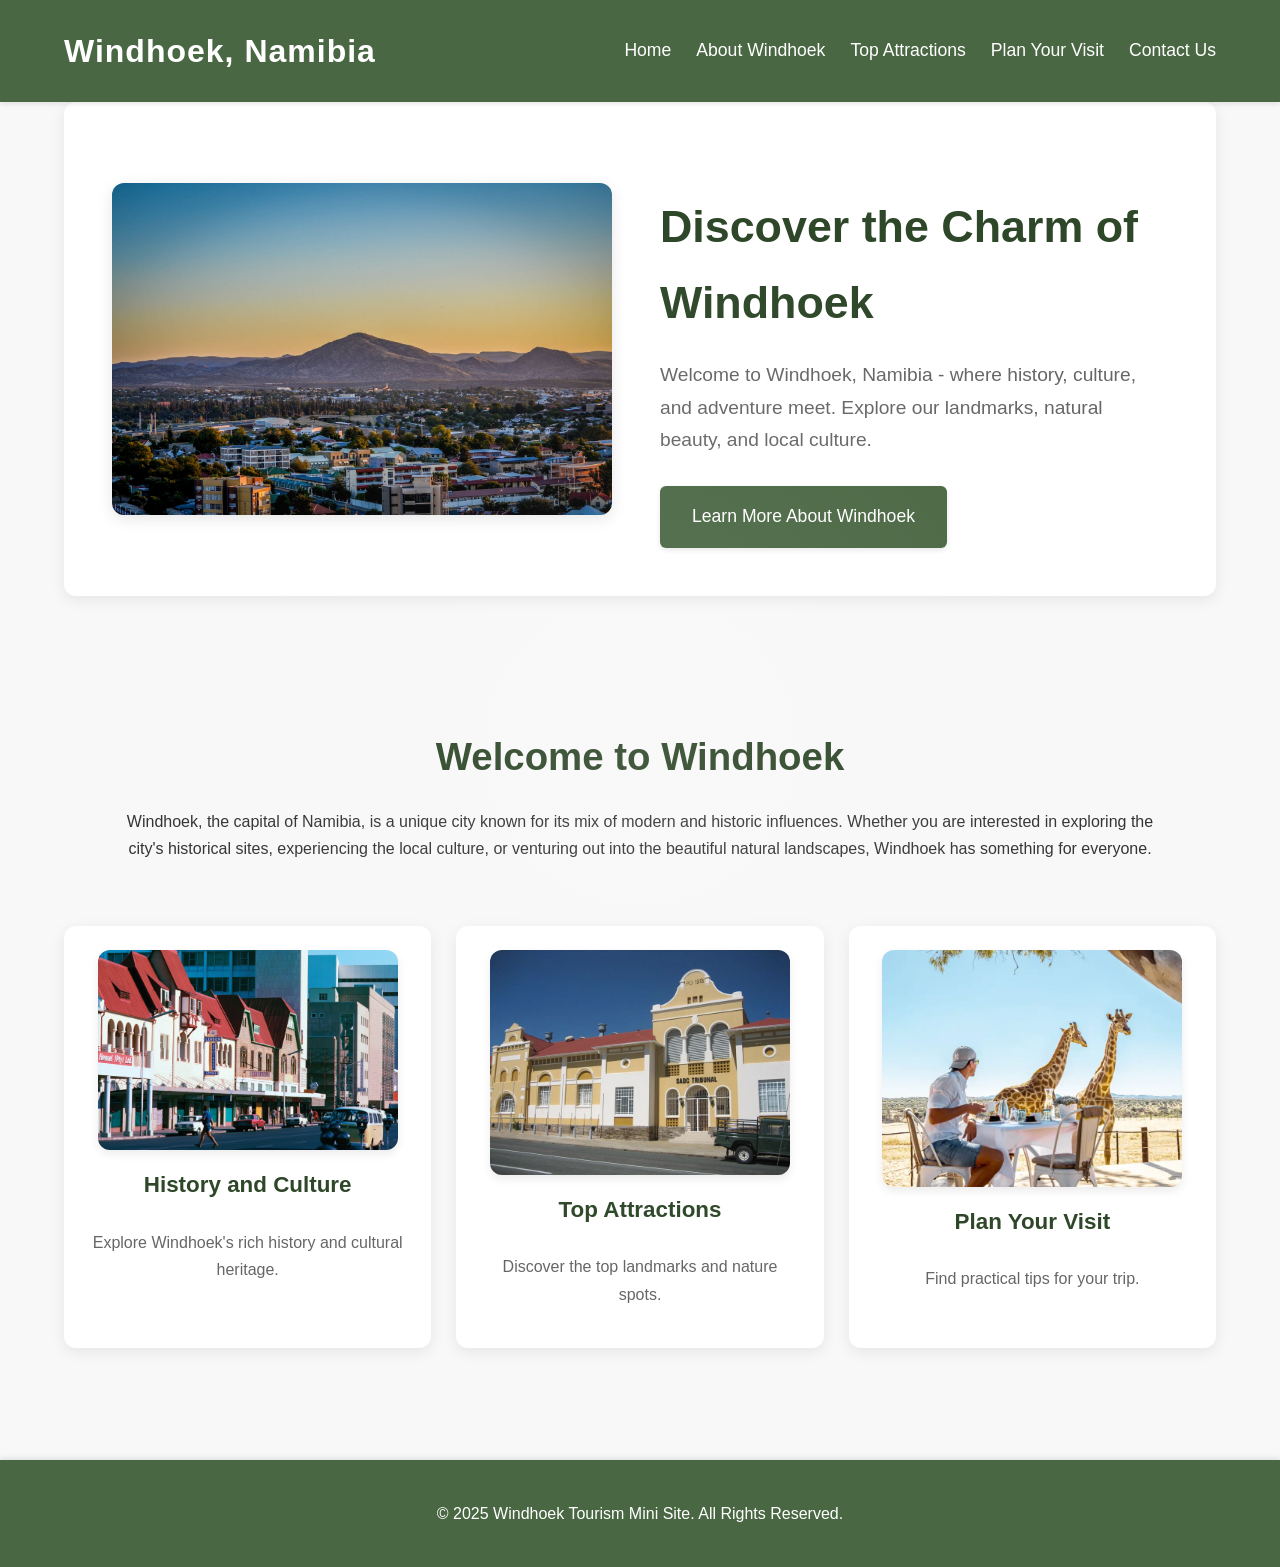
<file: index.html>
<!DOCTYPE html>
<html lang="en">
<head>
    <meta charset="UTF-8">
    <meta name="viewport" content="width=device-width, initial-scale=1.0">
    <title>Windhoek, Namibia - Your Next Destination</title>
    <link rel="stylesheet" href="style.css">
    <!-- Link to CSS file -->
</head>
<body>
    <header>
      <div class="container">
        <h1 class="logo">Windhoek, Namibia</h1>
        <!-- Navigation bar -->
        <nav>
            <ul>
                <li><a href="index.html">Home</a></li>
                <li><a href="about.html">About Windhoek</a></li>
                <li><a href="attractions.html">Top Attractions</a></li>
                <li><a href="plan.html">Plan Your Visit</a></li>
                <li><a href="contact.html">Contact Us</a></li>
            </ul>
        </nav>
      </div>
    </header>

    <main class="container">
         <!-- Main content of the home page -->
        <section class="hero">
            <img src="images/windhoek-hero.jpg" alt="View of Windhoek city" class="hero-image">
            <div class="hero-content">
                <h2>Discover the Charm of Windhoek</h2>
                <p>Welcome to Windhoek, Namibia - where history, culture, and adventure meet. Explore our landmarks, natural beauty, and local culture.</p>
                <a href="about.html" class="button">Learn More About Windhoek</a>
            </div>
        </section>

        <section class="welcome">
            <!-- Welcome section -->
            <h2>Welcome to Windhoek</h2>
            <p>Windhoek, the capital of Namibia, is a unique city known for its mix of modern and historic influences. Whether you are interested in exploring the city's historical sites, experiencing the local culture, or venturing out into the beautiful natural landscapes, Windhoek has something for everyone.</p>
        </section>

          <section class="preview-sections">
             <!-- Link to preview sections -->
            <div class="preview">
                <a href="about.html">
                  <img src="images/history-culture.png" alt="Windhoek history" class="preview-image">
                   <h3>History and Culture</h3>
                    <p>Explore Windhoek's rich history and cultural heritage.</p>
                </a>
            </div>
            <div class="preview">
              <a href="attractions.html">
                 <img src="images/top-attractions.jpg" alt="Windhoek attractions" class="preview-image">
                 <h3>Top Attractions</h3>
                  <p>Discover the top landmarks and nature spots.</p>
               </a>
            </div>
            <div class="preview">
              <a href="plan.html">
                 <img src="images/plan-visit.jpg" alt="plan your visit" class="preview-image">
                   <h3>Plan Your Visit</h3>
                  <p>Find practical tips for your trip.</p>
               </a>
            </div>
         </section>
    </main>

    <footer>
      <div class="container">
        <p>&copy; 2025 Windhoek Tourism Mini Site. All Rights Reserved.</p>
      </div>
    </footer>

</body>
</html>
</file>
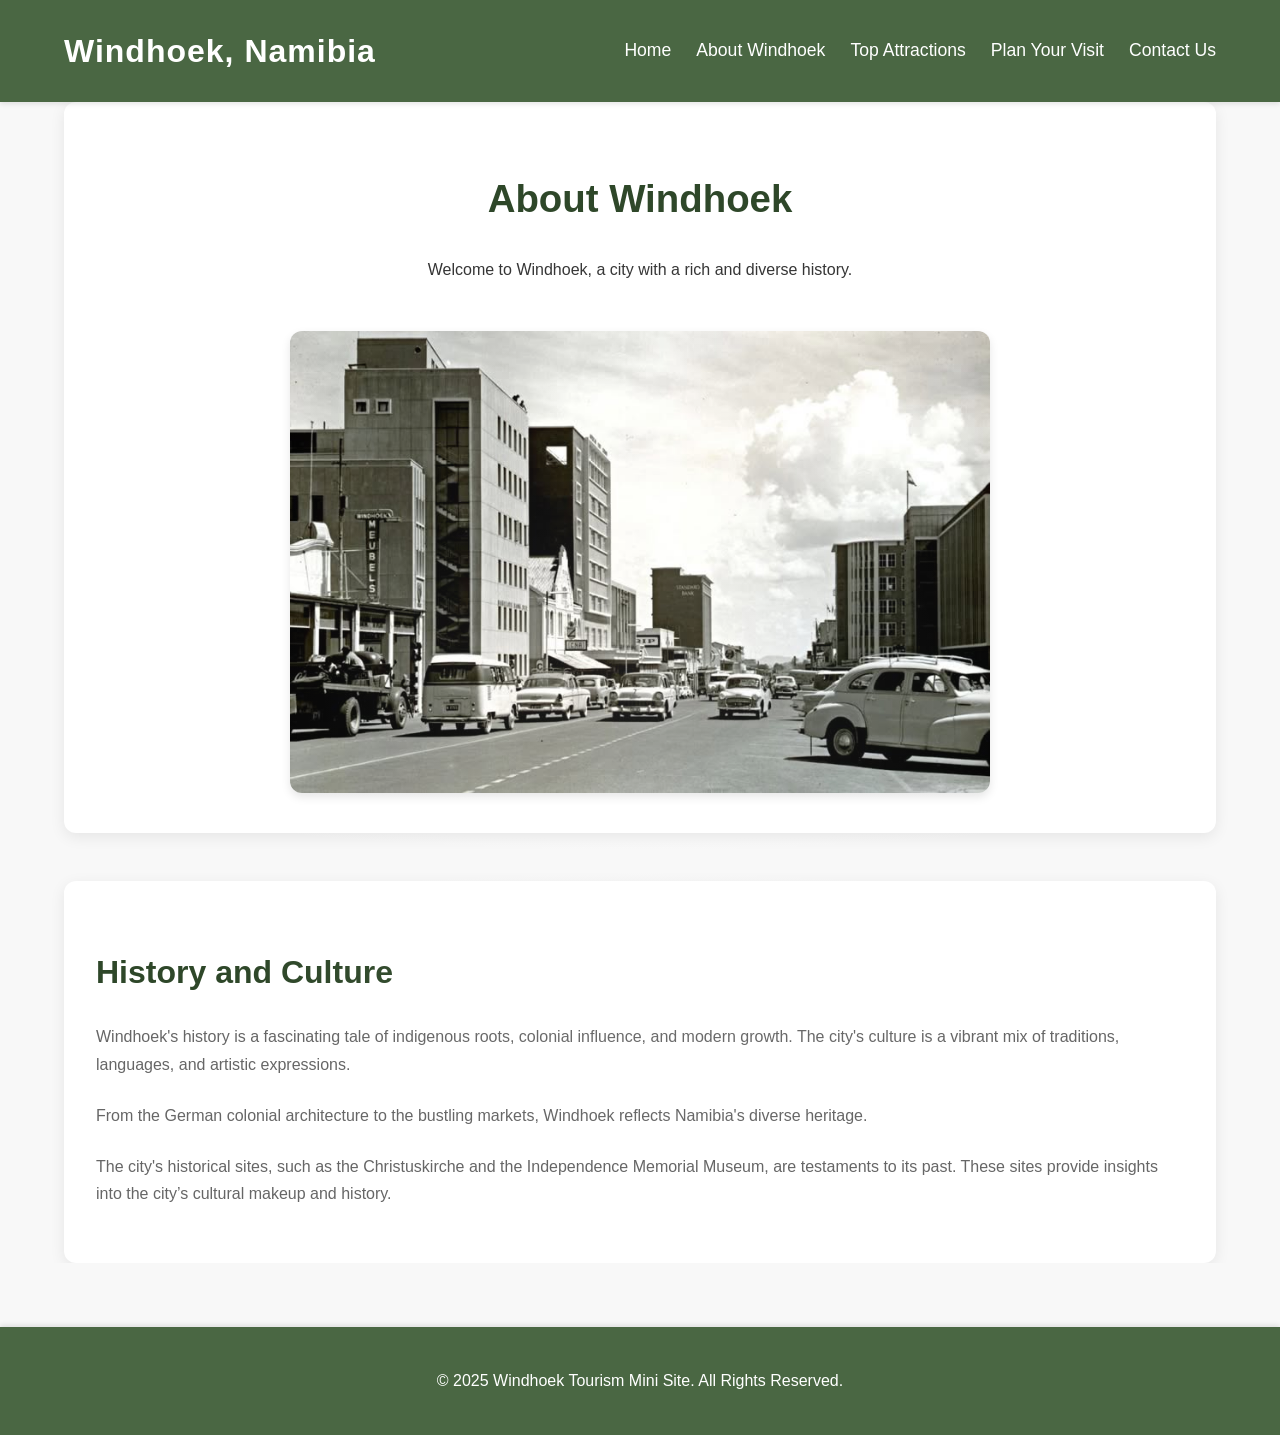
<file: about.html>
<!DOCTYPE html>
<html lang="en">
<head>
    <meta charset="UTF-8">
    <meta name="viewport" content="width=device-width, initial-scale=1.0">
    <title>About Windhoek - Windhoek, Namibia</title>
    <link rel="stylesheet" href="style.css">
</head>
<body>
    <header>
      <div class="container">
        <h1 class="logo">Windhoek, Namibia</h1>
        <nav>
            <ul>
                <li><a href="index.html">Home</a></li>
                <li><a href="about.html">About Windhoek</a></li>
                <li><a href="attractions.html">Top Attractions</a></li>
                <li><a href="plan.html">Plan Your Visit</a></li>
                <li><a href="contact.html">Contact Us</a></li>
            </ul>
        </nav>
      </div>
    </header>

    <main class="container">
        <section class="about-intro">
             <!-- Introduction to the About Page-->
            <h2>About Windhoek</h2>
            <p>Welcome to Windhoek, a city with a rich and diverse history.</p>
              <img src="images/windhoek-history.jpg" alt="Windhoek History" class="main-image">
        </section>

        <section class="history-culture">
             <!-- History and Culture of Windhoek -->
            <h3>History and Culture</h3>
              <p>Windhoek's history is a fascinating tale of indigenous roots, colonial influence, and modern growth. The city's culture is a vibrant mix of traditions, languages, and artistic expressions. </p>
              <p>From the German colonial architecture to the bustling markets, Windhoek reflects Namibia's diverse heritage. </p>
              <p>The city's historical sites, such as the Christuskirche and the Independence Memorial Museum, are testaments to its past. These sites provide insights into the city’s cultural makeup and history.</p>
        </section>
    </main>

    <footer>
      <div class="container">
        <p>&copy; 2025 Windhoek Tourism Mini Site. All Rights Reserved.</p>
      </div>
    </footer>
</body>
</html>
</file>
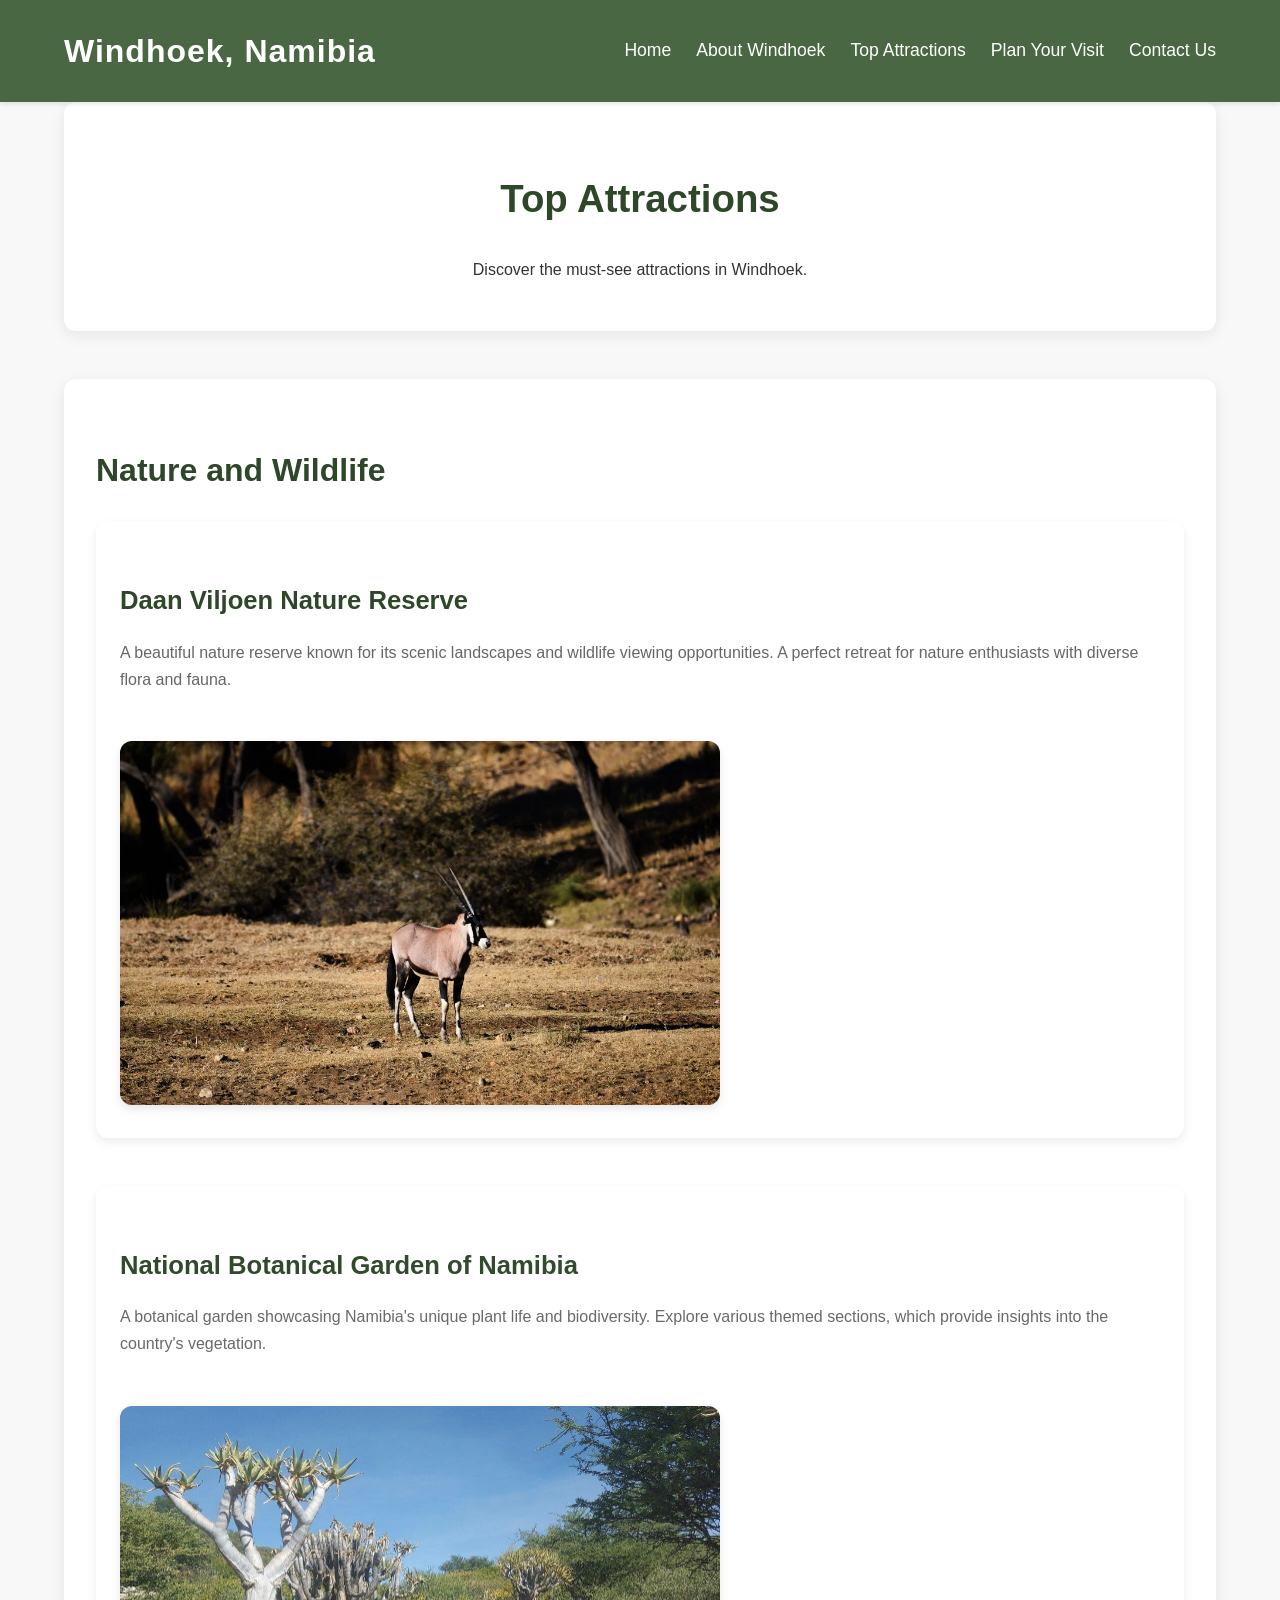
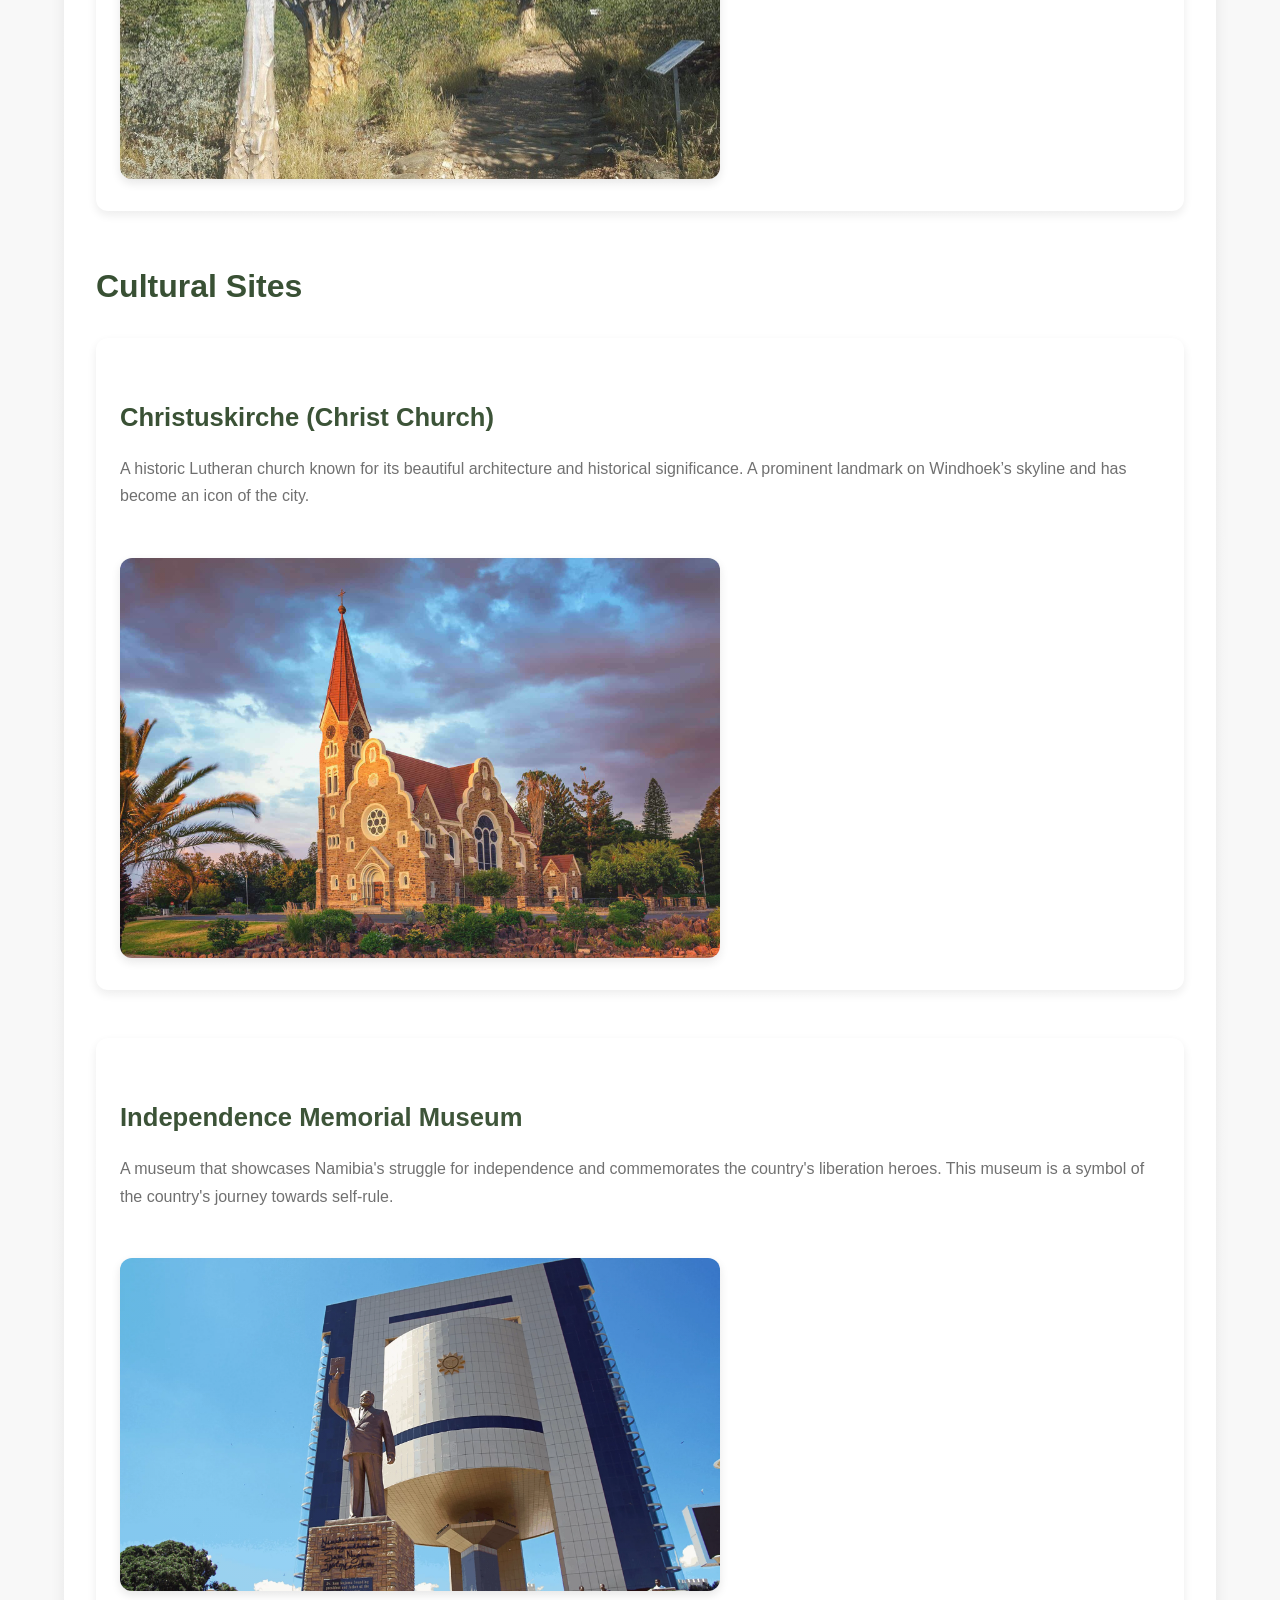
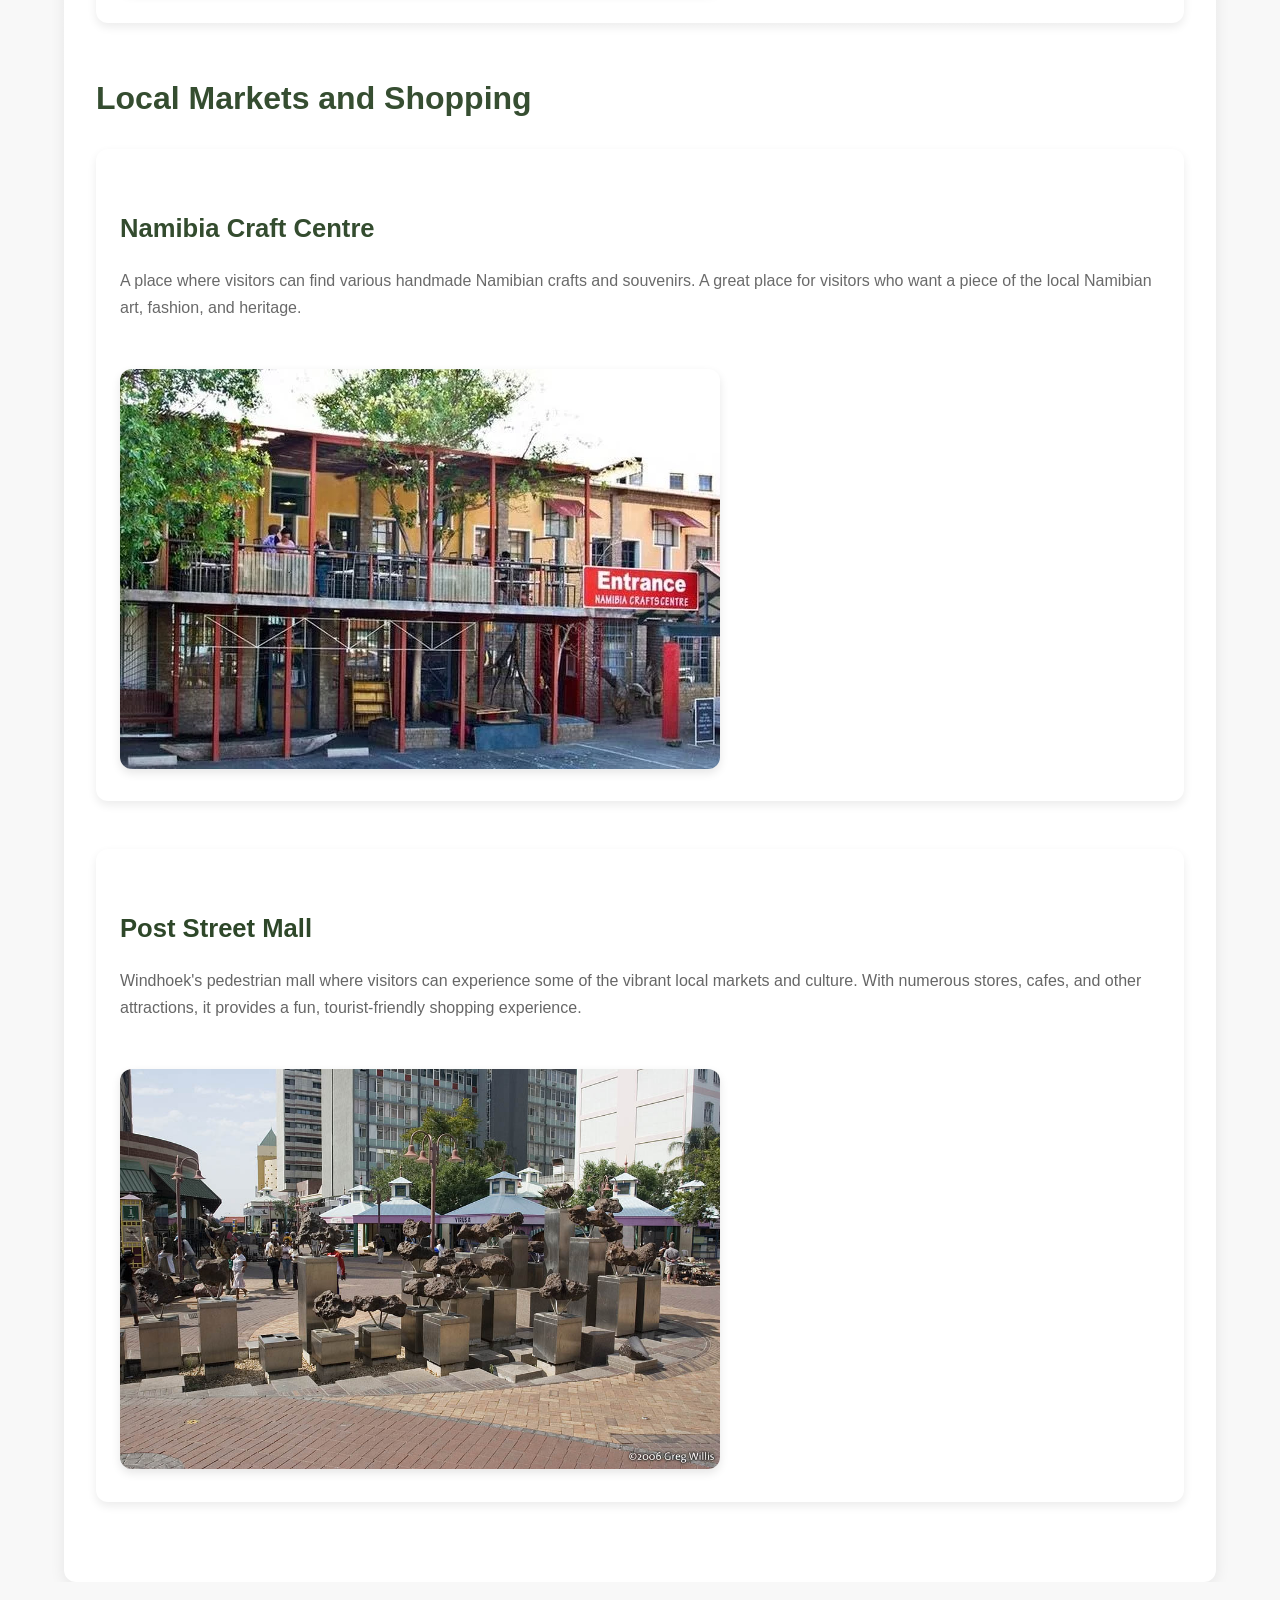
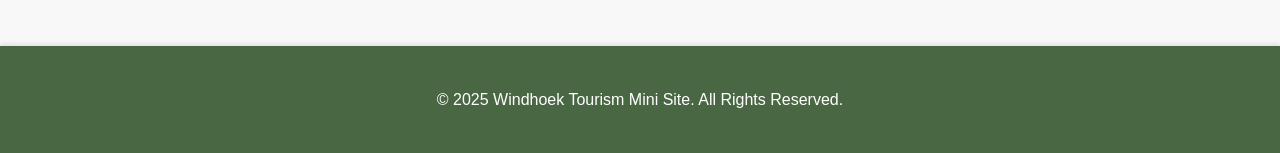
<file: attractions.html>
<!DOCTYPE html>
<html lang="en">
<head>
    <meta charset="UTF-8">
    <meta name="viewport" content="width=device-width, initial-scale=1.0">
    <title>Top Attractions - Windhoek, Namibia</title>
    <link rel="stylesheet" href="style.css">
</head>
<body>
    <header>
      <div class="container">
        <h1 class="logo">Windhoek, Namibia</h1>
        <nav>
            <ul>
                 <li><a href="index.html">Home</a></li>
                 <li><a href="about.html">About Windhoek</a></li>
                 <li><a href="attractions.html">Top Attractions</a></li>
                 <li><a href="plan.html">Plan Your Visit</a></li>
                 <li><a href="contact.html">Contact Us</a></li>
            </ul>
        </nav>
      </div>
    </header>

    <main class="container">
        <section class="attractions-intro">
             <!-- Introduction to the Top Attractions Page -->
            <h2>Top Attractions</h2>
            <p>Discover the must-see attractions in Windhoek.</p>
        </section>

        <section class="attraction-sections">
             <!-- Nature and Wildlife Attractions -->
            <h3>Nature and Wildlife</h3>
            <div class="attraction-section">
              <h4>Daan Viljoen Nature Reserve</h4>
               <p>A beautiful nature reserve known for its scenic landscapes and wildlife viewing opportunities. A perfect retreat for nature enthusiasts with diverse flora and fauna.</p>
                  <img src="images/nature-wildlife-reserve.jpg" alt="Daan Viljoen Nature Reserve" class="attraction-image">
            </div>
             <div class="attraction-section">
              <h4>National Botanical Garden of Namibia</h4>
                <p>A botanical garden showcasing Namibia's unique plant life and biodiversity. Explore various themed sections, which provide insights into the country's vegetation.</p>
                <img src="images/National Botanical Garden of Namibia.jpg" alt="National Botanical Garden of Namibia" class="attraction-image">
            </div>

              <!-- Cultural Attractions -->
             <h3>Cultural Sites</h3>
             <div class="attraction-section">
               <h4>Christuskirche (Christ Church)</h4>
                <p>A historic Lutheran church known for its beautiful architecture and historical significance. A prominent landmark on Windhoek’s skyline and has become an icon of the city.</p>
                   <img src="images/Christuskirche (Christ Church).jpg" alt="Christuskirche" class="attraction-image">
             </div>
              <div class="attraction-section">
               <h4>Independence Memorial Museum</h4>
                <p>A museum that showcases Namibia's struggle for independence and commemorates the country's liberation heroes. This museum is a symbol of the country's journey towards self-rule.</p>
                   <img src="images/Independence Memorial Museum.png" alt="Independence Memorial Museum" class="attraction-image">
             </div>

             <!-- Shopping Attractions -->
             <h3>Local Markets and Shopping</h3>
             <div class="attraction-section">
               <h4>Namibia Craft Centre</h4>
                <p>A place where visitors can find various handmade Namibian crafts and souvenirs. A great place for visitors who want a piece of the local Namibian art, fashion, and heritage.</p>
                  <img src="images/Namibia-Craft-Centre.png" alt="Namibia Craft Centre" class="attraction-image">
             </div>
                <div class="attraction-section">
               <h4>Post Street Mall</h4>
                <p>Windhoek's pedestrian mall where visitors can experience some of the vibrant local markets and culture. With numerous stores, cafes, and other attractions, it provides a fun, tourist-friendly shopping experience.</p>
                  <img src="images/Post Street Mall.jpg" alt="Post Street Mall" class="attraction-image">
             </div>
        </section>
    </main>

    <footer>
        <div class="container">
            <p>&copy; 2025 Windhoek Tourism Mini Site. All Rights Reserved.</p>
        </div>
    </footer>
</body>
</html>
</file>
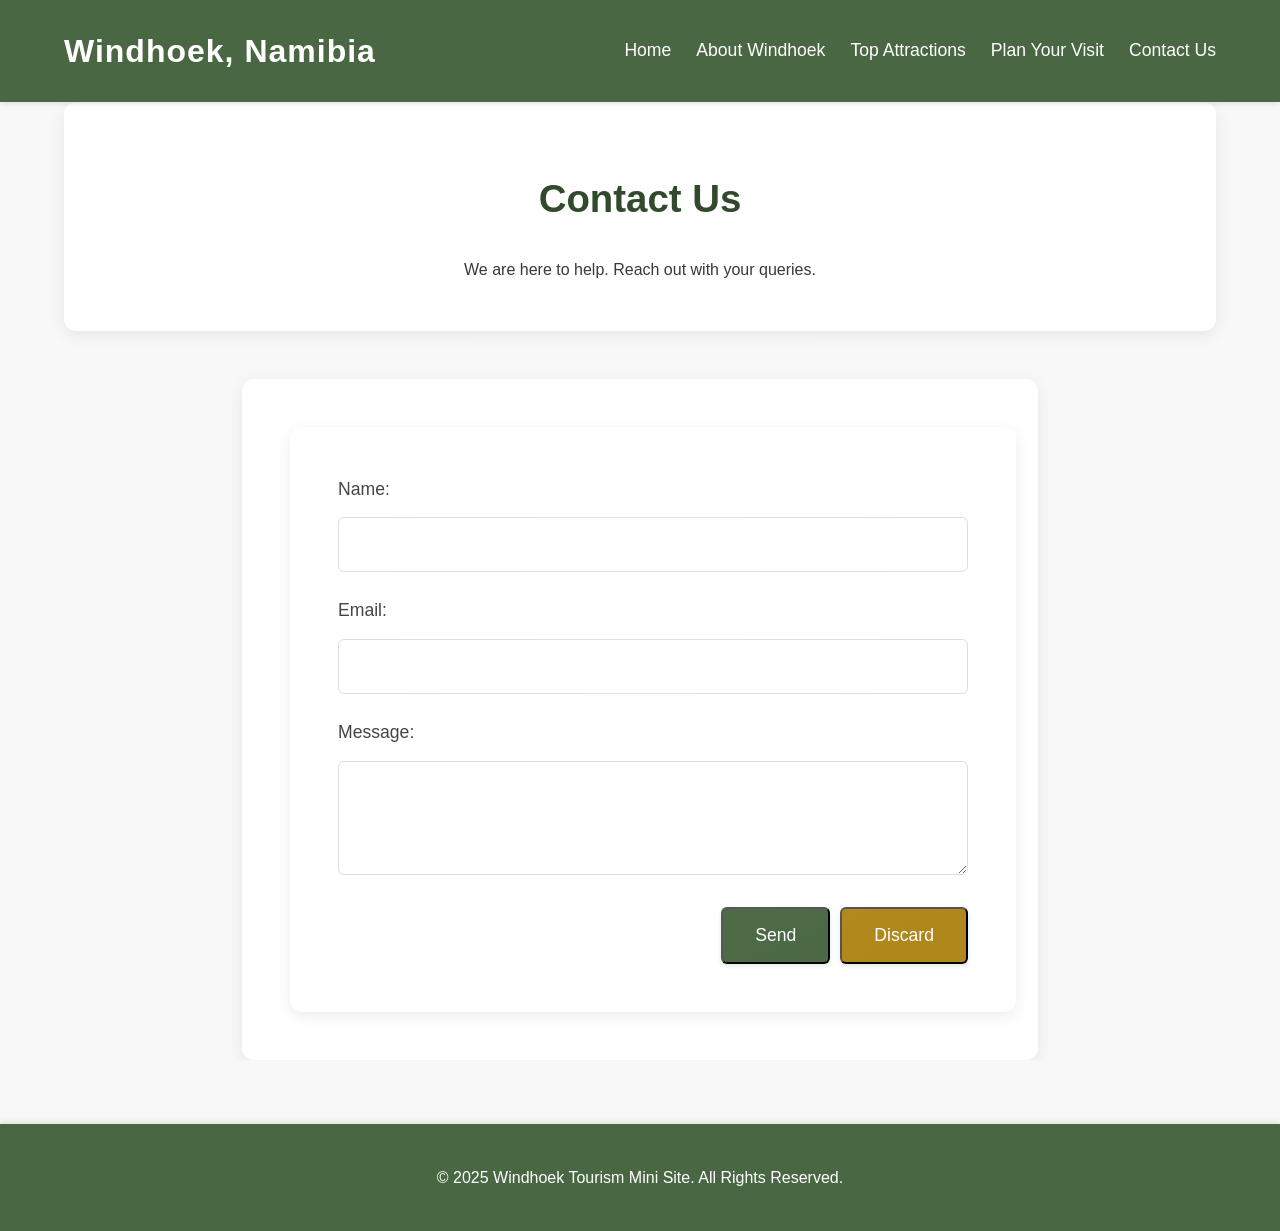
<file: contact.html>
<!DOCTYPE html>
<html lang="en">
<head>
    <meta charset="UTF-8">
    <meta name="viewport" content="width=device-width, initial-scale=1.0">
    <title>Contact Us - Windhoek, Namibia</title>
    <link rel="stylesheet" href="style.css">
</head>
<body>
    <header>
      <div class="container">
        <h1 class="logo">Windhoek, Namibia</h1>
        <nav>
            <ul>
                 <li><a href="index.html">Home</a></li>
                 <li><a href="about.html">About Windhoek</a></li>
                 <li><a href="attractions.html">Top Attractions</a></li>
                 <li><a href="plan.html">Plan Your Visit</a></li>
                 <li><a href="contact.html">Contact Us</a></li>
            </ul>
        </nav>
      </div>
    </header>

    <main class="container">
         <!-- Introduction to the Contact Us Page -->
        <section class="contact-intro">
            <h2>Contact Us</h2>
            <p>We are here to help. Reach out with your queries.</p>
        </section>

        <section class="contact-form">
             <!-- Contact Form -->
           <form action="#" method="post" class="contact-form">
                  <label for="name">Name:</label>
                  <input type="text" id="name" name="name" required>

                 <label for="email">Email:</label>
                  <input type="email" id="email" name="email" required>

                <label for="message">Message:</label>
                 <textarea id="message" name="message" rows="4" required></textarea>
             <div class="form-buttons">
                 <button type="submit" class="button">Send</button>
                 <button type="reset" class="button-discard">Discard</button>
              </div>
          </form>
        </section>
    </main>

    <footer>
        <div class="container">
            <p>&copy; 2025 Windhoek Tourism Mini Site. All Rights Reserved.</p>
        </div>
    </footer>
</body>
</html>
</file>
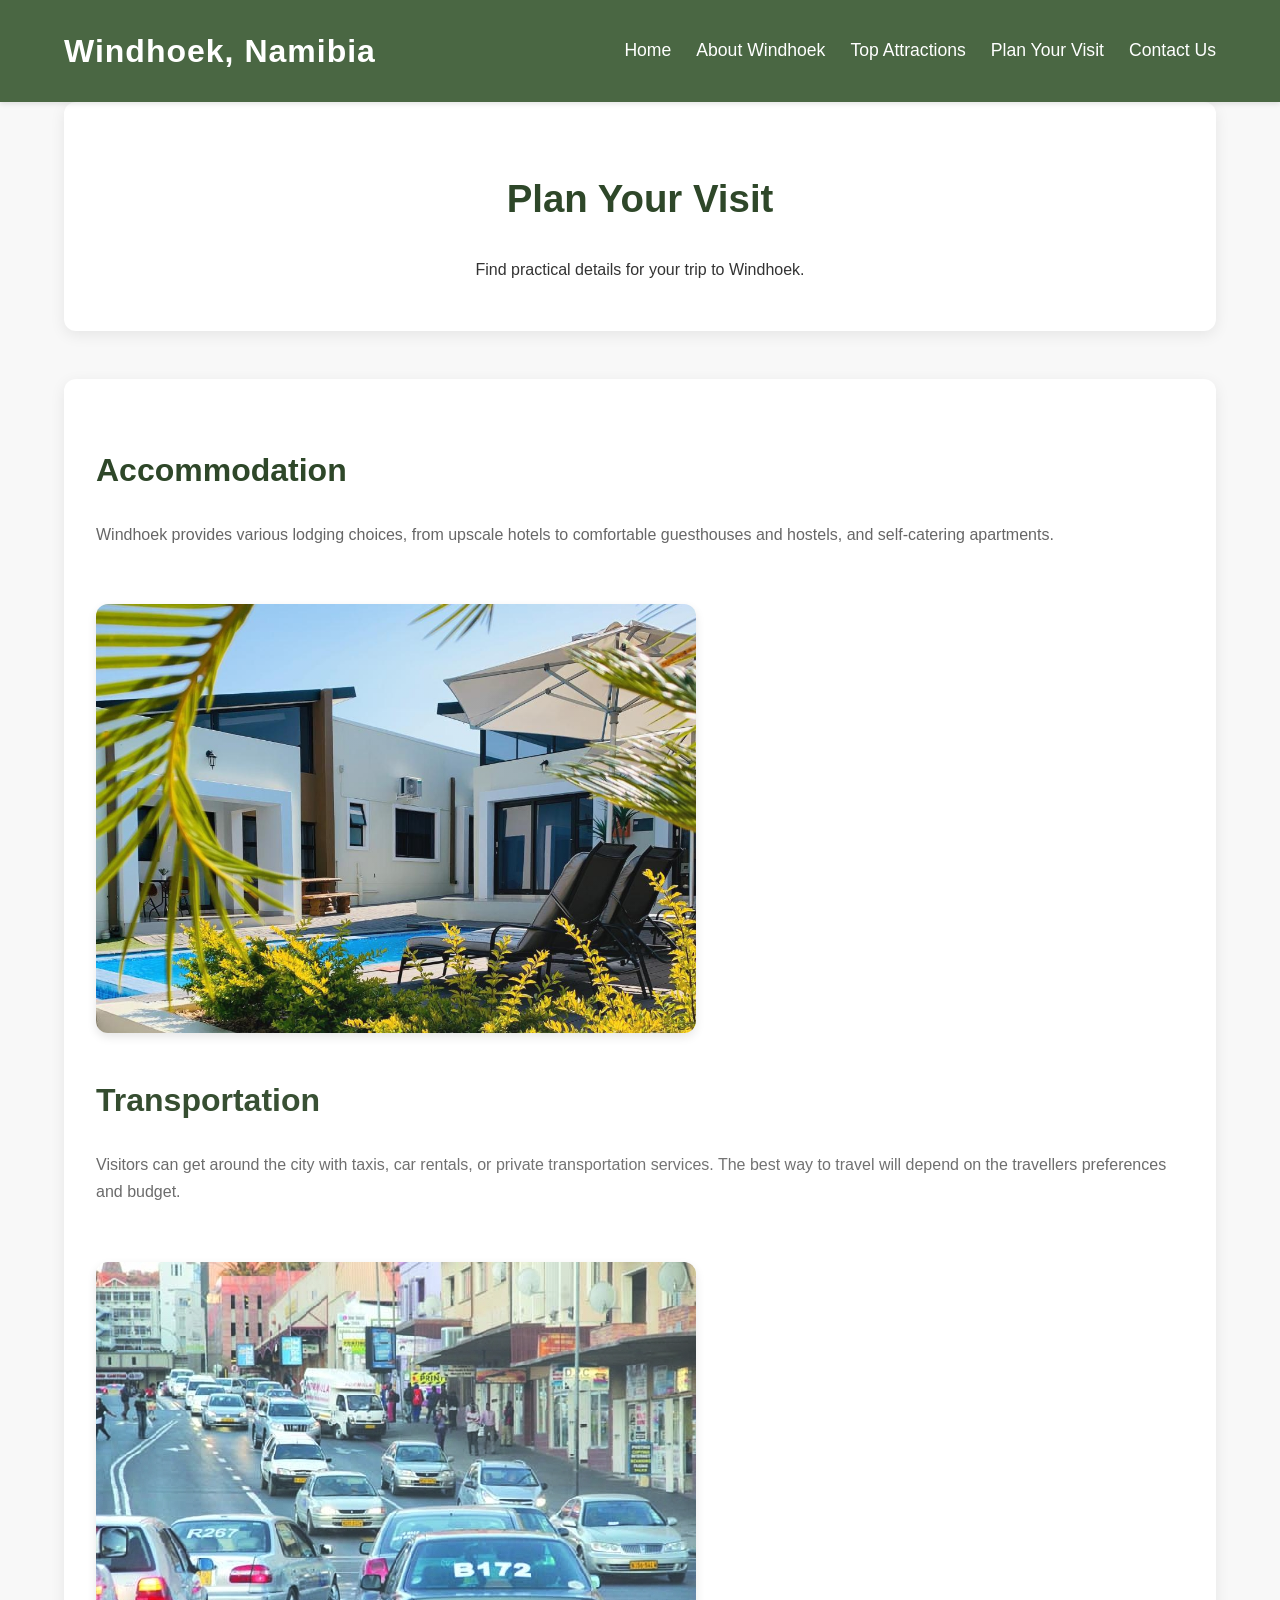
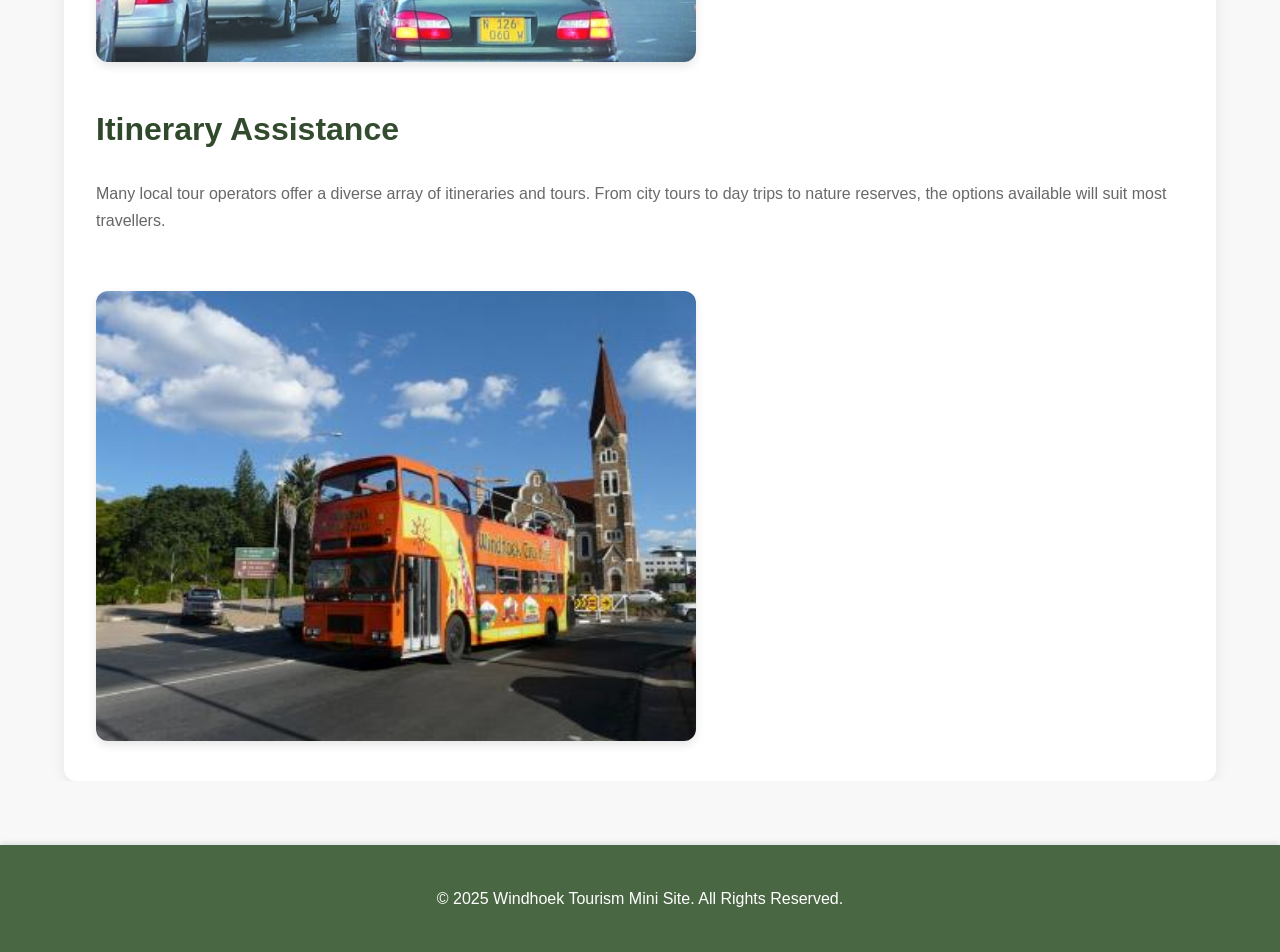
<file: plan.html>
<!DOCTYPE html>
<html lang="en">
<head>
    <meta charset="UTF-8">
    <meta name="viewport" content="width=device-width, initial-scale=1.0">
    <title>Plan Your Visit - Windhoek, Namibia</title>
    <link rel="stylesheet" href="style.css">
</head>
<body>
  <header>
    <div class="container">
        <h1 class="logo">Windhoek, Namibia</h1>
        <nav>
            <ul>
                <li><a href="index.html">Home</a></li>
                <li><a href="about.html">About Windhoek</a></li>
                <li><a href="attractions.html">Top Attractions</a></li>
                <li><a href="plan.html">Plan Your Visit</a></li>
                <li><a href="contact.html">Contact Us</a></li>
            </ul>
        </nav>
      </div>
    </header>

    <main class="container">
         <!-- Introduction to the Plan Your Visit Page -->
        <section class="plan-intro">
            <h2>Plan Your Visit</h2>
            <p>Find practical details for your trip to Windhoek.</p>
        </section>

        <section class="plan-sections">
             <!-- Accommodation Information -->
           <h3>Accommodation</h3>
               <p>Windhoek provides various lodging choices, from upscale hotels to comfortable guesthouses and hostels, and self-catering apartments.</p>
                 <img src="images/accommodation-options.jpg" alt="Windhoek Accommodation" class="main-image">
            <!-- Transportation Information -->
            <h3>Transportation</h3>
            <p>Visitors can get around the city with taxis, car rentals, or private transportation services. The best way to travel will depend on the travellers preferences and budget.</p>
              <img src="images/transportation.jpg" alt="Windhoek Transportation" class="main-image">
           <!-- Itinerary Assistance Information -->
            <h3>Itinerary Assistance</h3>
            <p>Many local tour operators offer a diverse array of itineraries and tours. From city tours to day trips to nature reserves, the options available will suit most travellers.</p>
              <img src="images/itinerary.jpg" alt="Windhoek Itinerary" class="main-image">
        </section>
    </main>

    <footer>
        <div class="container">
            <p>&copy; 2025 Windhoek Tourism Mini Site. All Rights Reserved.</p>
        </div>
    </footer>
</body>
</html>
</file>
<file: style.css>
/* Global Styles */
body {
    font-family: 'Poppins', sans-serif;
    margin: 0;
    padding: 0;
    line-height: 1.7;
    color: #333;
    background-color: #f8f8f8;
    overflow-x: hidden; /* Prevent horizontal scroll */
}

.container {
    width: 90%;
    max-width: 1200px;
    margin: 0 auto;
    padding: 0 15px;
}

/* Header Styles */
header {
    background-color: #4a6743; /* Dark Green */
    color: white;
    padding: 1.5rem 0;
    box-shadow: 0 2px 5px rgba(0, 0, 0, 0.1);
    position: relative;
    z-index: 100;
}

header .container {
    display: flex;
    justify-content: space-between;
    align-items: center;
}

header h1.logo {
    margin: 0;
    font-size: 2rem;
    font-weight: 600;
    letter-spacing: 1px;
    transition: transform 0.3s ease-in-out;
}

header h1.logo:hover {
    transform: scale(1.05);
}


header nav ul {
    list-style: none;
    padding: 0;
    margin: 0;
    display: flex;
}

header nav ul li {
    margin-left: 25px;
}

header nav a {
    color: white;
    text-decoration: none;
    font-size: 1.1rem;
    transition: color 0.3s ease, transform 0.3s ease;
    position: relative;
}

header nav a::before {
    content: '';
    position: absolute;
    bottom: -3px;
    left: 0;
    width: 0;
    height: 2px;
    background-color: white;
    transition: width 0.3s ease-in-out;
}


header nav a:hover {
    color: #ddd;
    transform: translateY(-2px);
}


header nav a:hover::before{
    width: 100%;
}

/* Main Content Styles */
main {
    padding: 3rem 0;
     position: relative;
     overflow: hidden;
}

main::before {
  content: '';
  position: absolute;
    top: 0;
    left: 0;
   width: 100%;
    height: 100%;
  background-image: radial-gradient(circle, rgba(255, 255, 255, 0.1) 0%, transparent 60%);
    pointer-events: none;
    z-index: 1;
}



.hero {
    display: flex;
    align-items: center;
    margin-bottom: 3rem;
    background-color: #fff;
    padding: 3rem;
    border-radius: 12px;
    box-shadow: 0 4px 15px rgba(0, 0, 0, 0.08);
    animation: fadeIn 0.5s ease-out;
}

.hero .hero-image {
    width: 50%;
    max-width: 500px;
    margin-right: 3rem;
    border-radius: 12px;
    box-shadow: 0 4px 15px rgba(0, 0, 0, 0.1);
    transition: transform 0.4s ease-in-out;
}

.hero .hero-image:hover{
     transform: scale(1.03);
}


.hero .hero-content {
    flex: 1;
}

.hero h2 {
    font-size: 2.8rem;
    margin-bottom: 1.2rem;
    color: #2e4729;
}

.hero p {
    font-size: 1.2rem;
    margin-bottom: 1.8rem;
    color: #666;
}

.welcome {
    text-align: center;
    padding: 3rem;
    animation: fadeInUp 0.5s ease-out;
}

.welcome h2 {
    font-size: 2.4rem;
    margin-bottom: 1.2rem;
     color: #2e4729;
}

.preview-sections {
    display: flex;
    justify-content: space-between;
    flex-wrap: wrap;
    margin-bottom: 3rem;
    animation: fadeInUp 0.5s ease-out;
    gap: 25px; /* Added gap between preview sections */
}

.preview {
    flex: 1;
    min-width: 250px;
    margin-bottom: 0;  /* Adjusted to reduce margin */
    background-color: white;
    border-radius: 12px;
    box-shadow: 0 4px 15px rgba(0, 0, 0, 0.08);
    padding: 1.5rem;
    text-align: center;
     transition: transform 0.3s ease-in-out;
}


.preview:hover {
   transform: translateY(-5px);
     box-shadow: 0 6px 20px rgba(0, 0, 0, 0.15);
}

.preview a {
    text-decoration: none;
    color: inherit;
    display: flex;
    flex-direction: column;
    align-items: center;
}


.preview .preview-image {
  width: 100%;
  max-width: 300px;
  border-radius: 12px;
  box-shadow: 0 4px 10px rgba(0, 0, 0, 0.08);
     transition: transform 0.3s ease-in-out;
}


.preview .preview-image:hover{
   transform: scale(1.02);
}

.preview h3 {
    font-size: 1.4rem;
    margin: 1rem 0 0.5rem 0;
    color: #2e4729;
}

.preview p {
     color: #666;
}


/* Specific Page Styles */

/* About Page Styles */
.about-intro {
    text-align: center;
    margin-bottom: 3rem;
    padding: 2rem;
    background-color: #fff;
    border-radius: 12px;
    box-shadow: 0 4px 15px rgba(0, 0, 0, 0.08);
    animation: fadeIn 0.5s ease-out;
}


.about-intro .main-image {
  width: 100%;
  max-width: 700px;
    margin-top: 2rem;
     border-radius: 12px;
    box-shadow: 0 4px 10px rgba(0, 0, 0, 0.1);
    transition: transform 0.4s ease-in-out;
}

.about-intro .main-image:hover {
    transform: scale(1.03);
}

.about-intro h2 {
    font-size: 2.4rem;
    margin-bottom: 1.5rem;
     color: #2e4729;
}


.history-culture {
    padding: 2rem;
    background-color: white;
    border-radius: 12px;
    box-shadow: 0 4px 15px rgba(0, 0, 0, 0.08);
     animation: fadeInUp 0.5s ease-out;
}

.history-culture h3 {
    font-size: 2rem;
    margin-bottom: 1.5rem;
    color: #2e4729;
}

.history-culture p{
   color: #666;
    margin-bottom: 1.5rem;
}

/* Attractions Page Styles */
.attractions-intro {
    text-align: center;
    margin-bottom: 3rem;
    padding: 2rem;
    background-color: #fff;
    border-radius: 12px;
     box-shadow: 0 4px 15px rgba(0, 0, 0, 0.08);
    animation: fadeIn 0.5s ease-out;
}

.attractions-intro h2 {
    font-size: 2.4rem;
    margin-bottom: 1.5rem;
    color: #2e4729;
}


.attraction-sections {
  padding: 2rem;
  background-color: #fff;
  border-radius: 12px;
  box-shadow: 0 4px 15px rgba(0, 0, 0, 0.08);
     animation: fadeInUp 0.5s ease-out;
}

.attraction-sections h3 {
    font-size: 2rem;
    margin-bottom: 1.5rem;
     color: #2e4729;
}


.attraction-section {
     margin-bottom: 3rem;
    padding: 1.5rem;
    background-color: white;
    border-radius: 12px;
    box-shadow: 0 4px 10px rgba(0, 0, 0, 0.08);
}

.attraction-section h4 {
    font-size: 1.6rem;
     margin-bottom: 0.8rem;
      color: #2e4729;
}


.attraction-section p{
     color: #666;
      margin-bottom: 1.5rem;
}

.attraction-section .attraction-image {
  width: 100%;
  max-width: 600px;
  margin-top: 1.5rem;
    border-radius: 12px;
  box-shadow: 0 4px 10px rgba(0, 0, 0, 0.1);
     transition: transform 0.4s ease-in-out;
}


.attraction-section .attraction-image:hover{
     transform: scale(1.03);
}

/* Plan Page Styles */
.plan-intro {
    text-align: center;
    margin-bottom: 3rem;
    padding: 2rem;
     background-color: #fff;
    border-radius: 12px;
    box-shadow: 0 4px 15px rgba(0, 0, 0, 0.08);
     animation: fadeIn 0.5s ease-out;
}

.plan-intro h2 {
    font-size: 2.4rem;
    margin-bottom: 1.5rem;
     color: #2e4729;
}


.plan-sections {
  padding: 2rem;
    background-color: #fff;
  border-radius: 12px;
  box-shadow: 0 4px 15px rgba(0, 0, 0, 0.08);
     animation: fadeInUp 0.5s ease-out;
}

.plan-sections h3 {
    font-size: 2rem;
    margin-bottom: 1.5rem;
      color: #2e4729;
}

.plan-sections p{
 margin-bottom: 1.5rem;
   color: #666;
}

.plan-sections .main-image {
    width: 100%;
    max-width: 600px;
     margin-top: 2rem;
     border-radius: 12px;
    box-shadow: 0 4px 10px rgba(0, 0, 0, 0.1);
      transition: transform 0.4s ease-in-out;
}


.plan-sections .main-image:hover{
     transform: scale(1.03);
}


/* Contact Page Styles */
.contact-intro {
    text-align: center;
    margin-bottom: 3rem;
    padding: 2rem;
   background-color: #fff;
    border-radius: 12px;
   box-shadow: 0 4px 15px rgba(0, 0, 0, 0.08);
    animation: fadeIn 0.5s ease-out;
}

.contact-intro h2 {
    font-size: 2.4rem;
    margin-bottom: 1.5rem;
      color: #2e4729;
}

.contact-form {
    width: 90%;
    max-width: 700px;
    margin: 0 auto;
    padding: 3rem;
    background-color: white;
    border-radius: 12px;
    box-shadow: 0 4px 15px rgba(0, 0, 0, 0.08);
      animation: fadeInUp 0.5s ease-out;
}


.contact-form label {
    display: block;
    margin-bottom: 0.8rem;
    font-weight: 500;
     color: #3e3e3e;
    font-size: 1.1rem;
}

.contact-form input,
.contact-form textarea {
    width: 100%;
    padding: 1rem;
    margin-bottom: 1.5rem;
    border: 1px solid #ddd;
    border-radius: 6px;
    box-sizing: border-box;
    transition: border-color 0.3s;
     font-size: 1.1rem;
}

.contact-form input:focus,
.contact-form textarea:focus {
    outline: none;
    border-color: #6a9360;
    box-shadow: 0 0 5px rgba(106, 147, 96, 0.5);
}


.contact-form textarea {
    resize: vertical; /* Allow vertical resizing */
}

.form-buttons {
     display: flex;
   justify-content: flex-end;
}

/* Button Styles */
.button {
    display: inline-block;
    background-color: #4a6743;
    color: white;
    padding: 1rem 2rem;
    text-decoration: none;
    border-radius: 6px;
    transition: background-color 0.3s, transform 0.2s;
     font-size: 1.1rem;
    cursor: pointer;
    box-shadow: 0 2px 5px rgba(0, 0, 0, 0.1);
}

.button:hover {
    background-color: #425e3c;
     transform: translateY(-2px);
}


.button-discard {
     display: inline-block;
     background-color: #b0871a;
     color: white;
     padding: 1rem 2rem;
     text-decoration: none;
     border-radius: 6px;
     transition: background-color 0.3s, transform 0.2s;
      font-size: 1.1rem;
    cursor: pointer;
      box-shadow: 0 2px 5px rgba(0, 0, 0, 0.1);
      margin-left: 10px;
}


.button-discard:hover {
   background-color: #947317;
     transform: translateY(-2px);
}

/* Footer Styles */
footer {
    background-color: #4a6743;
    color: white;
    text-align: center;
    padding: 1.5rem 0;
    margin-top: 4rem;
  box-shadow: 0 -2px 5px rgba(0, 0, 0, 0.1);
}

/* Animations */
@keyframes fadeIn {
    from {
        opacity: 0;
    }
    to {
        opacity: 1;
    }
}

@keyframes fadeInUp {
    from {
        opacity: 0;
        transform: translateY(20px);
    }
    to {
        opacity: 1;
        transform: translateY(0);
    }
}

/* Responsive Design */
@media (max-width: 768px) {
    header .container {
       flex-direction: column;
         text-align: center;
    }

    header nav ul {
       flex-direction: column;
         align-items: center;
    }

    header nav ul li {
     margin-left: 0;
        margin-top: 10px;
    }

   .hero {
      flex-direction: column;
        text-align: center;
    }

    .hero .hero-image {
      width: 100%;
         margin-right: 0;
         margin-bottom: 1.5rem;
    }

    .preview-sections {
        flex-direction: column;
    }


     .contact-form {
       width: 95%;
        padding: 2rem;
    }

    .form-buttons {
        flex-direction: column;
    }

    .form-buttons .button-discard {
     margin-top: 10px;
        margin-left: 0;
    }
}
</file>
